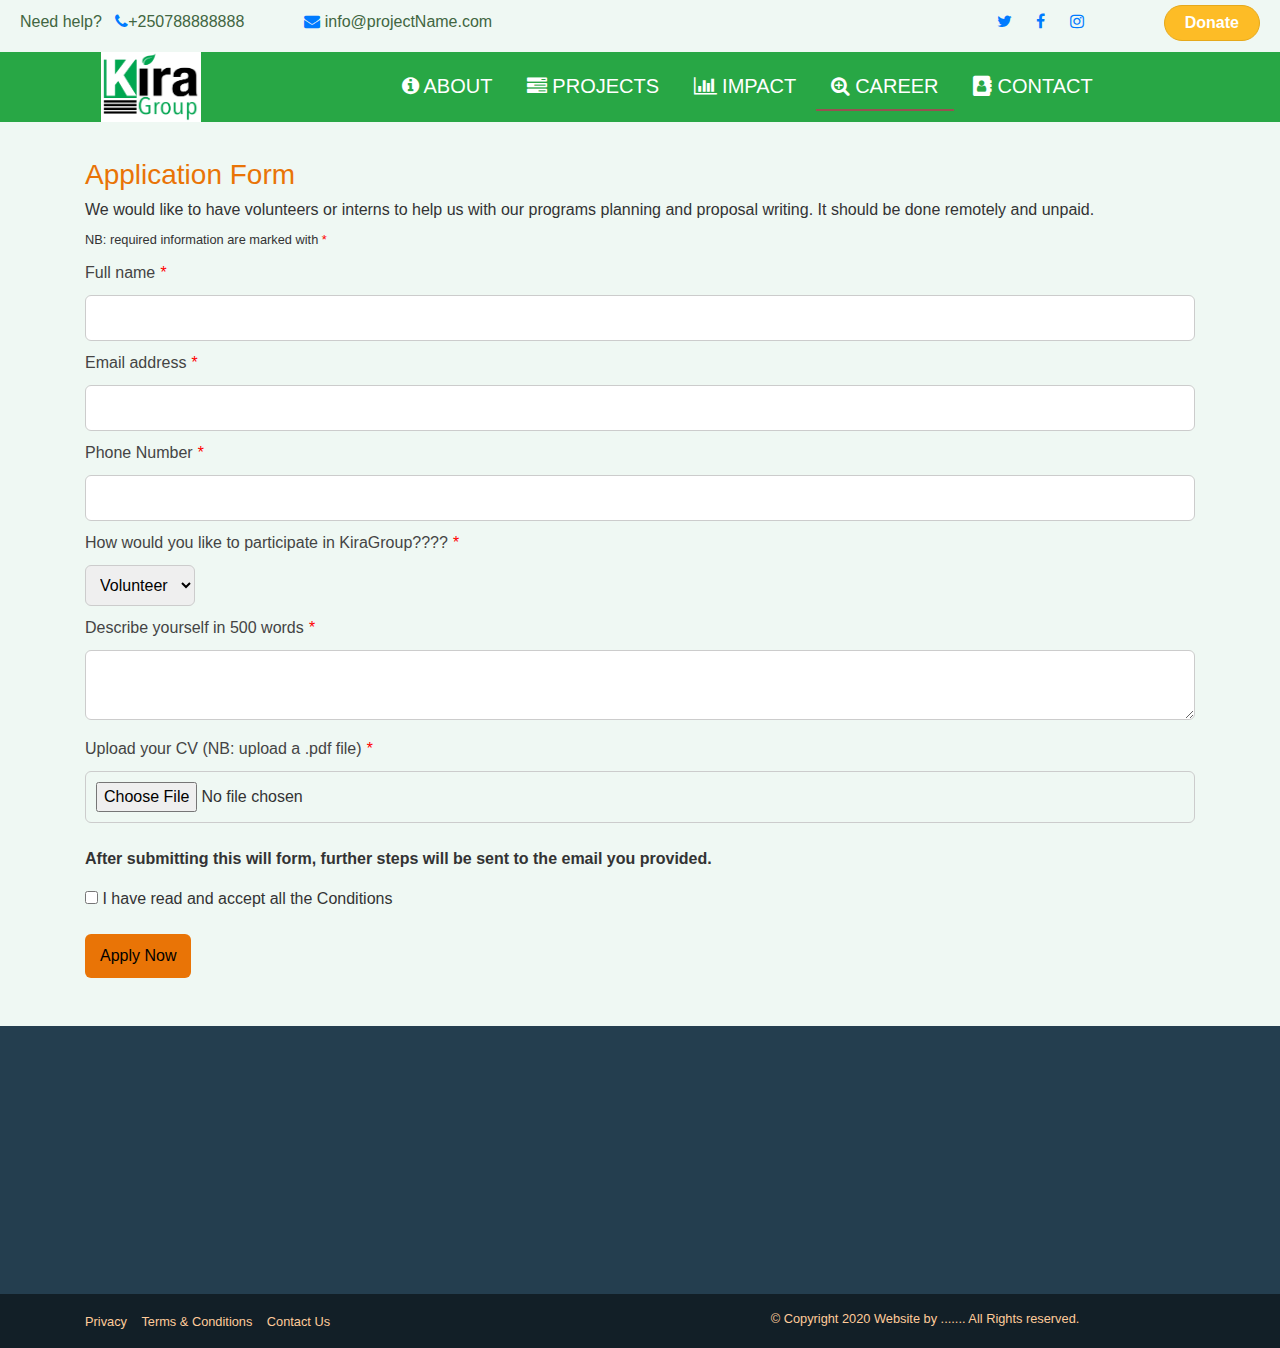
<file: career.html>
<!DOCTYPE html>
<html>
<head>
	<title>Kiragroup.org</title>
	<meta http-equiv="Content-Type" content="text/html;charset=UTF-8">
	<meta name="viewport" content="width=device-width, initial-scale=1">
	<link rel="icon" type="image/jpg" href="src/logo.jpg">
	<link rel="stylesheet" href="css/bootstrap.min.css">
	<link rel="stylesheet" href="css/font-awesome.min.css">
	<link rel="stylesheet" href="css/animate.min.css">
	<link rel="stylesheet" href="css/carousel.min.css">
	<link rel="stylesheet" href="css/theme.default.css">
	<link rel="stylesheet" href="css/main.css">
</head>
<body>
	<nav class="fixed-top nv-header">
		<div class="head-contacts">
			<ul class="left">
				<li>Need help? &nbsp;&nbsp;<i class="fa fa-phone"></i>+250788888888</li>
				<li>
					<i class="fa fa-envelope"></i> 
        	<a href="mailto:info@pjct.com">info@projectName.com</a>
				</li>
			</ul>
			<ul class="right">
				<li class="donate">
					<a href="#"><button>Donate</button></a>
				</li>
				<li>
					<a href="#"><i  class="fa fa-twitter"></i></a>
					<a href="#"><i class="fa fa-facebook"></i></a>
					<a href="#"><i class="fa fa-instagram"></i></a>
				</li>
			</ul>
		</div>
		<div class="nv-br nv-impacts">
			<div class="container">
				<nav class="navbar navbar-expand-lg navbar-light py-0">
					<a class="navbar-brand py-0" href="/">
						<img src="src/logo-h.jpg" alt="KilaGroup" class="logo">
					</a>
					<button class="navbar-toggler" type="button" data-toggle="collapse" data-target="#navbarSupportedContent" aria-controls="navbarSupportedContent" aria-expanded="false" aria-label="Toggle navigation">
						<span class="toggler-icon"><i class="fa fa-bars"></i></span>
					</button>
				
					<div class="collapse navbar-collapse" id="navbarSupportedContent">
						<div class="tabs">
							<ul>
								<li><a href="./index.html#about"><i class="fa fa-info-circle"></i> about</a></li>
								<li>
									<div class="dropdown">
										<span><i class="fa fa-tasks"></i> Projects</span>
										<div class="dropdown-content">
												<a href="programs.html#education">Kira Education</a>
												<a href="programs.html#rubyiruko">Kira Rubyiruko</a>
												<a href="programs.html#tech">Kira Tech</a>
												<a href="programs.html#professional">Kira Professional</a>
												<a href="programs.html#muhinzi">Kira Muhinzi</a>
												<a href="programs.html#health">Kira Health</a>
										</div>
								</div>
								</li>
								<li><a href="impact.html"><i class="fa fa-bar-chart"></i> Impact</a></li>
								<li class="active-li"><a href="career.html"><i class="fa fa-search-plus"></i> Career</a></li>
								<li><a href="contact.html"><i class="fa fa-address-book"></i> Contact</a></li>
							</ul>
						</div>
					</div>
				</nav>
			</div>
		</div>
	</nav>
	<section id="sliders">
		<div class="contacts career py-5">
      <div class="container">
				<div class="form career-form">
					<h3>Application Form</h3>
					<h6>We would like to have volunteers or  interns to help us with our programs planning and proposal writing. It should be done remotely and unpaid.</h6>
					<small>NB: required information are marked with <font color="red">*</font></small>
					<form action="#" method="post" autocomplete="off">
						<span>Full name <i>*</i></span>
						<input type="text" name="name" required>
						<span>Email address <i>*</i></span>
						<input type="email" name="name" required>
						<span>Phone Number <i>*</i></span>
						<input type="text" name="name" required>
						<span>How would you like to participate in KiraGroup???? <i>*</i></span>
						<select name="position">
							<option value="volunteer">Volunteer</option>
							<option value="intern">Intern</option>
							<option value="planning">Planning</option>
							<option value="proposal">Proposal</option>
						</select>
						<span>Describe yourself in 500 words <i>*</i></span>
						<textarea name="description" required maxlength="500"></textarea>
						<span>Upload your CV (NB: upload a .pdf file) <i>*</i></span>
						<input type="file" name="cv">
						<br><br>
						<p><b>After submitting this will form, further steps will be sent to the email you provided.</b></p>
						<input type="checkbox" name="accept" value="accepted" required style="display: inline;width: auto;"> <label>I have read and accept all the Conditions</label>
						<br>
						<button type="submit">Apply Now</button>
					</form>
				</div>
      </div>
      </div>
    </div>
  </section>
	
	
	<section id="footer">
		<div class="main">
			<div class="container wow fadeInUp">
				<div class="row">
					<div class="col-md-3 separate2">
						<h3>KiraGroup</h3>
						<p>Igire Rwanda Organization envisions world to be a place where youth and women are inspired and supported to achieve the future they want.</p>
					</div>
					<div class="col-md-3 separate2">
						<h3>CONTACT</h3>
						<p><i class="fa fa-phone"></i> <a href="tel:250-788-888-888">07888888</a></p>
						<p><i class="fa fa-mobile" style="font-size: 24px;"></i> <a href="tel:250-788-888-888">SMS message</a></p>
						<p><i class="fa fa-map-marker"></i> Address</p>
						<p><i class="fa fa-envelope"></i> <a href="mailto:info@pjct.com">Email:info@projectName.com</a></p>
					</div>
					<div class="col-md-3 separate2">
						<h3>PRODUCT</h3>
						<p><a href="#">About us</a></p>
						<p><a href="#">Mission</a></p>
						<p><a href="#">Vision</a></p>
					</div>
					<div class="col-md-3 separate2">
						<h3>FOLLOW US</h3>
						<p><a href="#"><div class="ic"><i class="fa fa-facebook"></i></div> Facebook</a></p>
						<p class="mt-2"><a href="#"><div class="ic"><i class="fa fa-instagram"></i></div> Istagram</a></p>
						<p class="mt-2"><a href="#"><div class="ic"><i class="fa fa-twitter"></i></div> Twitter</a></p>
					</div>
				</div>
			</div>
		</div><!--/Main-->
		<div class="main-sub">
			<div class="container">
				<div class="row">
					<div class="col-md-6">
						<a href="#"><small>Privacy</small></a>
						<a href="#"><small>Terms & Conditions</small></a>
						<a href="#"><small>Contact Us</small></a>
					</div>
					<div class="col-md-6">
						<div class="centered">
							<small>&copy; Copyright 2020 Website by ....... All Rights reserved.</small>
						</div>
					</div>
				</div>
			</div>
		</div>
	</section>

	<div class="to-top top-hd shadow" id="ttp"><i class="fa fa-chevron-up"></i></div>
<script src="js/jquery.min.js"></script>
<script src="js/bootstrap.min.js"></script>
<script src="js/carousel.js"></script>
<script src="js/wow.min.js"></script>
<script src="js/main.js"></script>
</body>
</html>
</file>
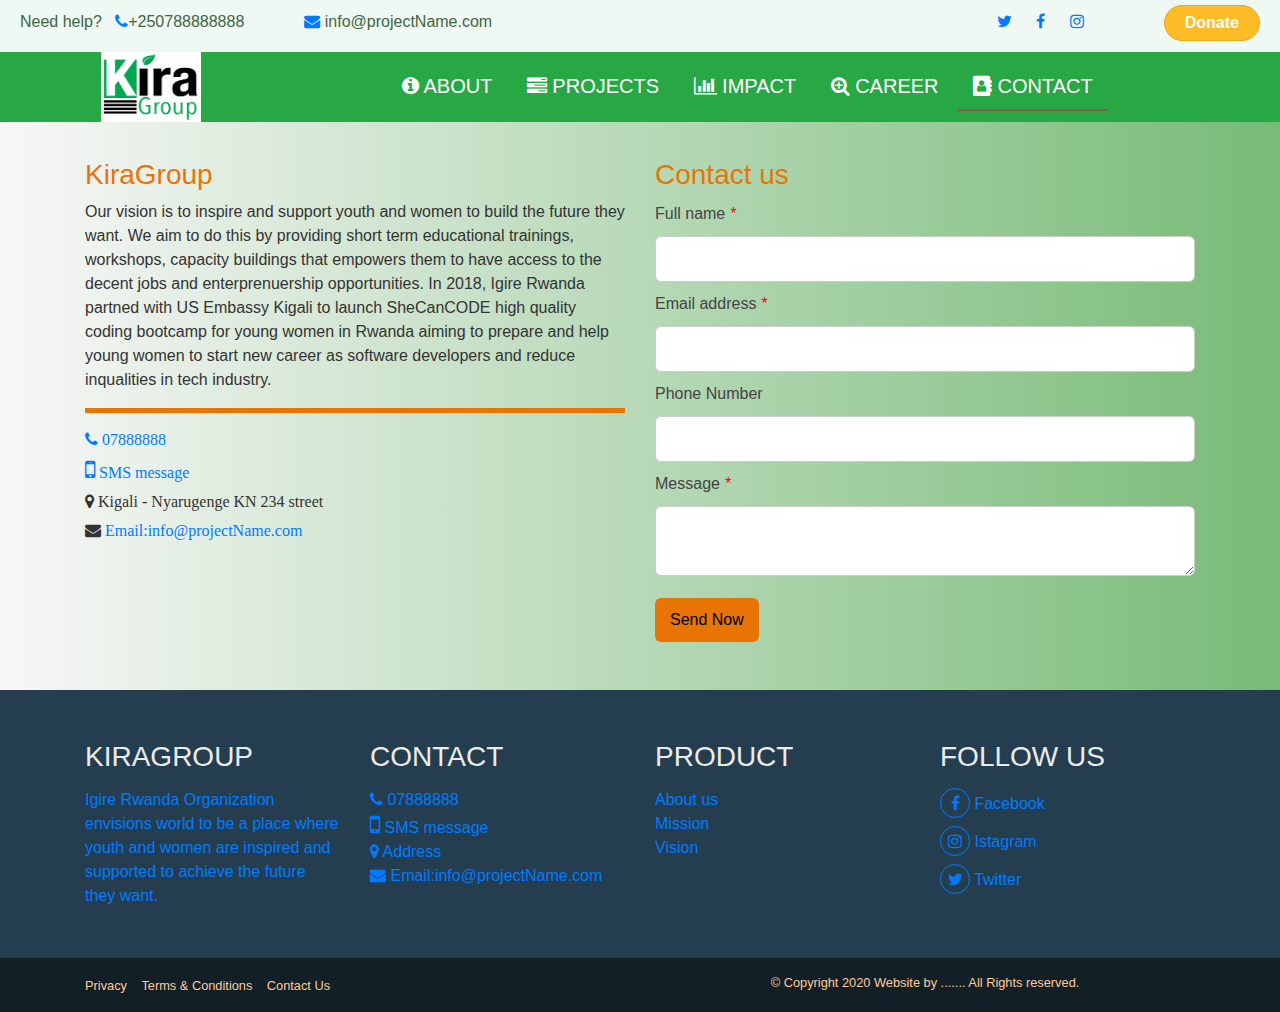
<file: contact.html>
<!DOCTYPE html>
<html>
<head>
	<title>Kiragroup.org</title>
	<meta http-equiv="Content-Type" content="text/html;charset=UTF-8">
	<meta name="viewport" content="width=device-width, initial-scale=1">
	<link rel="icon" type="image/jpg" href="src/logo.jpg">
	<link rel="stylesheet" href="css/bootstrap.min.css">
	<link rel="stylesheet" href="css/font-awesome.min.css">
	<link rel="stylesheet" href="css/animate.min.css">
	<link rel="stylesheet" href="css/carousel.min.css">
	<link rel="stylesheet" href="css/theme.default.css">
	<link rel="stylesheet" href="css/main.css">
</head>
<body>
	<nav class="fixed-top nv-header">
		<div class="head-contacts">
			<ul class="left">
				<li>Need help? &nbsp;&nbsp;<i class="fa fa-phone"></i>+250788888888</li>
				<li>
					<i class="fa fa-envelope"></i> 
        	<a href="mailto:info@pjct.com">info@projectName.com</a>
				</li>
			</ul>
			<ul class="right">
				<li class="donate">
					<a href="#"><button>Donate</button></a>
				</li>
				<li>
					<a href="#"><i  class="fa fa-twitter"></i></a>
					<a href="#"><i class="fa fa-facebook"></i></a>
					<a href="#"><i class="fa fa-instagram"></i></a>
				</li>
			</ul>
		</div>
		<div class="nv-br nv-impacts">
			<div class="container">
				<nav class="navbar navbar-expand-lg navbar-light py-0">
					<a class="navbar-brand py-0" href="/">
						<img src="src/logo-h.jpg" alt="KilaGroup" class="logo">
					</a>
					<button class="navbar-toggler" type="button" data-toggle="collapse" data-target="#navbarSupportedContent" aria-controls="navbarSupportedContent" aria-expanded="false" aria-label="Toggle navigation">
						<span class="toggler-icon"><i class="fa fa-bars"></i></span>
					</button>
				
					<div class="collapse navbar-collapse" id="navbarSupportedContent">
						<div class="tabs">
							<ul>
								<li><a href="/#about"><i class="fa fa-info-circle"></i> about</a></li>
								<li>
									<div class="dropdown">
										<span><i class="fa fa-tasks"></i> Projects</span>
										<div class="dropdown-content">
												<a href="programs.html#education">Kira Education</a>
												<a href="programs.html#rubyiruko">Kira Rubyiruko</a>
												<a href="programs.html#tech">Kira Tech</a>
												<a href="programs.html#professional">Kira Professional</a>
												<a href="programs.html#muhinzi">Kira Muhinzi</a>
												<a href="programs.html#health">Kira Health</a>
										</div>
								</div>
								</li>
								<li><a href="impact.html"><i class="fa fa-bar-chart"></i> Impact</a></li>
								<li><a href="career.html"><i class="fa fa-search-plus"></i> Career</a></li>
								<li class="active-li"><a href="contact.html"><i class="fa fa-address-book"></i> Contact</a></li>
							</ul>
						</div>
					</div>
				</nav>
			</div>
		</div>
	</nav>
	<section id="sliders">
		<div class="contacts py-5">
      <div class="container">
        <div class="row">
        <div class="col-md-6">
          <div class="form">
            <h3>KiraGroup</h3>
						<p>Our vision is to inspire and support youth and women to build the future they want. We aim to do this by providing short term educational trainings, workshops, capacity buildings that empowers them to have access to the decent jobs and enterprenuership opportunities. In 2018, Igire Rwanda partned with US Embassy Kigali to launch SheCanCODE high quality coding bootcamp for young women in Rwanda aiming to prepare and help young women to start new career as software developers and reduce inqualities in tech industry.</p>
						<div class="contact-us">
							<p><a href="tel:250-788-888-888"><i class="fa fa-phone"></i> 07888888</a></p>
							<p><a href="sms:250-788-888-888"><i class="fa fa-mobile" style="font-size: 24px;"></i> SMS message</a></p>
							<p><i class="fa fa-map-marker"></i> Kigali - Nyarugenge KN 234 street</p>
							<p><i class="fa fa-envelope"></i> <a href="mailto:info@pjct.com">Email:info@projectName.com</a></p>
						</div>
          </div>
        </div>
        <div class="col-md-6">
          <div class="form">
            <h3>Contact us</h3>
            <form action="#" method="post">
              <span>Full name <i>*</i></span>
              <input type="text" name="name" required>
              <span>Email address <i>*</i></span>
              <input type="email" name="name" required>
              <span>Phone Number</span>
              <input type="text" name="name">
              <span>Message <i>*</i></span>
              <textarea name="message"></textarea>
              <button type="submit">Send Now</button>
            </form>
          </div>
        </div>
      </div>
      </div>
    </div>
  </section>
	
	
	<section id="footer">
		<div class="main">
			<div class="container wow fadeInUp">
				<div class="row">
					<div class="col-md-3 separate2">
						<h3>KiraGroup</h3>
						<p>Igire Rwanda Organization envisions world to be a place where youth and women are inspired and supported to achieve the future they want.</p>
					</div>
					<div class="col-md-3 separate2">
						<h3>CONTACT</h3>
						<p><i class="fa fa-phone"></i> <a href="tel:250-788-888-888">07888888</a></p>
						<p><i class="fa fa-mobile" style="font-size: 24px;"></i> <a href="tel:250-788-888-888">SMS message</a></p>
						<p><i class="fa fa-map-marker"></i> Address</p>
						<p><i class="fa fa-envelope"></i> <a href="mailto:info@pjct.com">Email:info@projectName.com</a></p>
					</div>
					<div class="col-md-3 separate2">
						<h3>PRODUCT</h3>
						<p><a href="#">About us</a></p>
						<p><a href="#">Mission</a></p>
						<p><a href="#">Vision</a></p>
					</div>
					<div class="col-md-3 separate2">
						<h3>FOLLOW US</h3>
						<p><a href="#"><div class="ic"><i class="fa fa-facebook"></i></div> Facebook</a></p>
						<p class="mt-2"><a href="#"><div class="ic"><i class="fa fa-instagram"></i></div> Istagram</a></p>
						<p class="mt-2"><a href="#"><div class="ic"><i class="fa fa-twitter"></i></div> Twitter</a></p>
					</div>
				</div>
			</div>
		</div><!--/Main-->
		<div class="main-sub">
			<div class="container">
				<div class="row">
					<div class="col-md-6">
						<a href="#"><small>Privacy</small></a>
						<a href="#"><small>Terms & Conditions</small></a>
						<a href="#"><small>Contact Us</small></a>
					</div>
					<div class="col-md-6">
						<div class="centered">
							<small>&copy; Copyright 2020 Website by ....... All Rights reserved.</small>
						</div>
					</div>
				</div>
			</div>
		</div>
	</section>

	<div class="to-top top-hd shadow" id="ttp"><i class="fa fa-chevron-up"></i></div>
<script src="js/jquery.min.js"></script>
<script src="js/bootstrap.min.js"></script>
<script src="js/carousel.js"></script>
<script src="js/wow.min.js"></script>
<script src="js/main.js"></script>
</body>
</html>
</file>
<file: css/theme.default.css>
/**
 * Owl Carousel v2.3.4
 * Copyright 2013-2018 David Deutsch
 * Licensed under: SEE LICENSE IN https://github.com/OwlCarousel2/OwlCarousel2/blob/master/LICENSE
 */
/*
 * 	Default theme - Owl Carousel CSS File
 */
.owl-theme .owl-nav {
  margin-top: 10px;
  text-align: center;
  -webkit-tap-highlight-color: transparent; }
  .owl-theme .owl-nav [class*='owl-'] {
    color: #FFF;
    font-size: 14px;
    margin: 5px;
    padding: 4px 7px;
    background: #D6D6D6;
    display: inline-block;
    cursor: pointer;
    border-radius: 3px; }
    .owl-theme .owl-nav [class*='owl-']:hover {
      background: #869791;
      color: #FFF;
      text-decoration: none; }
  .owl-theme .owl-nav .disabled {
    opacity: 0.5;
    cursor: default; }

.owl-theme .owl-nav.disabled + .owl-dots {
  margin-top: 10px; }

.owl-theme .owl-dots {
  text-align: center;
  -webkit-tap-highlight-color: transparent; }
  .owl-theme .owl-dots .owl-dot {
    display: inline-block;
    zoom: 1;
    *display: inline; }
    .owl-theme .owl-dots .owl-dot span {
      width: 10px;
      height: 10px;
      margin: 5px 7px;
      background: #D6D6D6;
      display: block;
      -webkit-backface-visibility: visible;
      transition: opacity 200ms ease;
      border-radius: 30px; }
    .owl-theme .owl-dots .owl-dot.active span, .owl-theme .owl-dots .owl-dot:hover span {
      background: #869791; }
</file>
<file: css/main.css>
body {
	background: #fff;
	font-family: "Open Sans", Arial, sans-serif;
	color: #333;
}
button,
a {
	outline: none !important;
}
.nv-header {
	background: #eff8f3;
}
.scrolled {
	margin-top: -50px;
}
.navbar-light .navbar-toggler {
	border: 1px solid #e6a91b;
	color: #fff;
}
.active-li {
	border-bottom: 2px solid rgb(151, 81, 81);
}
.head-contacts {
	margin-bottom: 52px;
	padding: 0px 10px;
	font-size: 16px;
	color: #333;
	transition: 1s;
}
.head-contacts i {
	color: #007bff;
}
.head-contacts .left {
	list-style: none;
	margin: 0px;
	padding: 0px;
	color: rgb(65, 102, 65);
}
.learn-more {
	border: 3px solid #fdbc26;
	color: #fff;
	padding: 5px 15px;
	border-radius: 30px;
	background: transparent;
	font-weight: 600;
	outline: none;
}
.learn-more-g {
	background: rgb(50, 156, 50);
	border: 3px solid green;
	color: #fff;
	padding: 10px 15px;
	border-radius: 30px;
	font-weight: 600;
	outline: none;
	float: right;
	transition: 0.4s;
}
.learn-more-g:hover {
	background: green;
}
.head-contacts .left li a {
	color: rgb(65, 102, 65);
}
.head-contacts .left li:first-child {
	padding: 10px;
}
.head-contacts .left li {
	float: left;
	padding: 10px 50px;
}
.nv-impacts {
	border: none !important;
}
.head-contacts .right li {
	float: right;
	padding: 10px;
}
.head-contacts .right li i {
	padding: 0px 10px;
}
.donate {
	margin-left: 50px;
	margin-top: -5px;
}
.donate button {
	border: 1px solid #e6a91b;
	padding: 5px 20px;
	border-radius: 20px;
	background: #fdbc26;
	outline: none;
	color: #fff;
	font-weight: 600;
	transition: 0.5s;
}
.donate button:hover {
	background: #e6a91b;
}
.head-contacts .right {
	list-style: none;
	margin: 0px;
	padding: 0px;
}
.nv-br h3 {
	color: #ffff;
}
.nv-br {
	background: #28a745;
	color: #fff;
	border-bottom: 1px solid #1d3342;
}
.full {
	width: 100%;
}
.lg-container {
	width: 200px;
	background: rgb(151, 81, 81);
	position: relative;
}
.tabs {
	margin-left: 170px;
}
.tabs ul {
	margin: auto;
	padding: 0px;
}
.tabs ul li {
	list-style: none;
	display: inline-block;
	padding: 8px 15px;
	text-transform: uppercase;
}
.tabs ul li:hover {
	border-bottom: 2px solid rgb(151, 81, 81);
	cursor: pointer;
}
.tabs ul li a {
	font-family: "Roboto", sans-serif;
	font-weight: 500;
	font-size: 20px;
	color: #fff;
	text-decoration: none;
}
#sliders {
	margin-top: 110px;
}
/* crsl */
.slide-cont {
	position: relative;
	height: 100vh;
}
.slide-cont img {
	width: 100%;
	height: 100%;
	object-fit: cover;
}
.slide-cont .slider-caption {
	position: absolute;
	top: 0px;
	left: 0px;
	width: 100%;
	height: 100%;
	background: rgba(0, 0, 0, 0.6);
}
.slide-cont .slider-caption .captions {
	top: 25%;
	margin-left: 10%;
	position: absolute;
	z-index: 1;
	border-left: 10px solid #fff;
}
.slide-cont .slider-caption .captions::before {
	content: "";
	background: #fff;
	height: 10px;
	width: 70%;
	position: absolute;
	left: 0;
	-webkit-animation-duration: 1s;
	animation-duration: 1s;
	-webkit-animation-fill-mode: both;
	animation-fill-mode: both;
	animation-name: fadeInRight;
	animation-delay: 0s;
}
.slide-cont .slider-caption .captions::after {
	content: "";
	background: #fff;
	height: 10px;
	width: 50%;
	position: absolute;
	left: -10px;
	-webkit-animation-duration: 1s;
	animation-duration: 1s;
	-webkit-animation-fill-mode: both;
	animation-fill-mode: both;
	animation-name: fadeInLeft;
	animation-delay: 0s;
}
.slide-cont .slider-caption .captions .capt-contents {
	padding: 30px 20px;
}
.slide-cont .slider-caption .captions .capt-contents h2 {
	font-weight: 300;
	font-size: 25px;
	color: #fff;
}
.slide-cont .slider-caption .captions .capt-contents h1 {
	font-size: 35px;
	font-weight: 600;
	margin: 5px 0 20px;
	word-spacing: 3px;
	color: #fff;
}
.slide-cont .slider-caption .captions .capt-contents h4 {
	font-size: 18px;
	font-weight: 300;
	line-height: 36px;
	color: #fff;
}
/* /crsl */
.top-hd {
	opacity: 0;
}
.to-top {
	position: fixed;
	bottom: 0;
	right: 0;
	background: #333;
	color: #fff;
	z-index: 1000;
	margin-right: 30px;
	margin-bottom: 40px;
	width: 60px;
	height: 60px;
	border-radius: 50%;
	display: flex;
	justify-content: center;
	align-items: center;
	transition: 1s;
	cursor: pointer;
}
.to-top:hover {
	background: #243e4f;
}
.about-text {
	border-left: 15px solid #e97406;
	padding: 10px 0px;
	padding-left: 15px;
}
.about-text p {
	font-family: "Open Sans", sans-serif;
	line-height: 1.6;
	font-weight: 600;
}
.about-text p:nth-child(2) {
	font-style: italic;
	font-family: "Times New Roman", Times, serif;
	font-size: 20px;
	font-weight: normal;
}
.about-pro h2 {
	font-weight: 500;
	font-family: "Open Sans", Arial, sans-serif;
	color: #333;
	font-size: 45px;
}
.missions {
	background: url("../src/mission.jpg");
	background-repeat: no-repeat;
	background-attachment: scroll;
	background-size: 100%;
}
.missions p {
	font-weight: 500;
	line-height: 1.8;
	color: #444;
}
.missions h1 {
	color: #000;
}
.programs {
	background: url("../src/programs.jpg");
	background-repeat: no-repeat;
	background-attachment: fixed;
	background-size: 100%;
}

.pop-up {
	position: fixed;
	left: 0;
	top: 0;
	width: 100%;
	height: 100%;
	background-color: rgba(0, 0, 0, 0.5);
	opacity: 0;
	z-index: 100;
	visibility: hidden;
	transform: scale(1.1);
	transition: visibility 0s linear 0.25s, opacity 0.25s 0s, transform 0.25s;
}
.pop-up-content {
	position: absolute;
	top: 50%;
	left: 50%;
	transform: translate(-50%, -50%);
	background-image: linear-gradient(to left, #607a66 0%, #28a745 100%);
	padding: 1rem 1.5rem;
	width: 40%;
	color: #fff;
}
.pop-h {
	font-size: 24px;
	font-weight: 700;
	border-bottom: 1px solid rgb(230, 230, 230);
	padding: 0px 5px;
	padding-bottom: 10px;
}
.pop-c-m {
	margin-top: 15px;
	padding: 0px 5px;
}
.pop-c {
	padding-bottom: 10px;
}
.cls {
	float: right;
	width: 1.5rem;
	line-height: 1.5rem;
	text-align: center;
	cursor: pointer;
	border-radius: 0.25rem;
	font-weight: 700;
	font-size: 30px;
	color: rgb(192, 192, 192);
}
.show-pop-up {
	opacity: 1;
	visibility: visible;
	transform: scale(1);
	transition: visibility 0s linear 0s, opacity 0.25s 0s, transform 0.25s;
}

.programs-container h2 {
	font-weight: 700;
}
.programs-container {
	background: rgba(0, 0, 0, 0.8);
	color: #fff;
	padding-bottom: 50px;
}
.shadow-p {
	box-shadow: 5px 0.1rem 1rem rgb(0, 0, 0);
}
.program-h {
	display: inline-block;
	border-bottom: 2px solid green;
	border-left: 2px solid green;
	margin-bottom: 20px;
	padding-left: 10px;
}
.program-h h3 {
	font-size: 20px;
	font-weight: 500;
}
.program p {
	font-size: 18px;
	font-weight: 500;
}
.program {
	padding: 30px 15px;
	height: 250px;
}
.successfull {
	height: 400px;
	padding: 15px;
}
.successfull .img {
	display: flex;
	justify-content: center;
	align-items: center;
}
.successfull .img img {
	width: 200px;
	height: 200px;
	border-radius: 50%;
	border: 2px solid #e97406;
}
.successfull button {
	width: 100%;
	background: #243e4f;
	color: #fff;
	border: none;
	border-radius: 25px;
	padding: 10px 15px;
}
.join-us {
	background: url(../src/join.JPG);
	background-size: 100%;
	background-attachment: fixed;
	background-repeat: no-repeat;
	height: 500px;
	position: relative;
}
.join {
	position: absolute;
	right: 0;
	background: hsl(20, 85%, 56%);
	opacity: 0.92;
	margin-top: 10%;
	margin-right: 50px;
	width: 700px;
	padding: 20px;
	color: #fff;
}
.join h2 {
	font-weight: 700;
	font-size: 30px;
}
.join h1 {
	font-weight: 700;
	font-size: 40px;
}
.join button {
	border: 3px solid #fff;
	background: transparent;
	padding: 10px 40px;
	color: #fff;
	font-weight: bold;
	font-size: 24px;
}
.join {
	outline: none;
}
.centered {
	display: flex;
	justify-content: center;
	align-items: center;
}
.paterners img {
	width: 150px;
	height: 150px;
	border-radius: 50%;
	border: 2px solid #243e4f;
}
.main {
	background: #243e4f;
	color: #007bff;
	padding: 50px 0px;
}
.main h3 {
	margin-bottom: 15px;
	color: rgb(235, 235, 235);
	text-transform: uppercase;
}
.main p {
	margin: 0px;
	color: #007bff;
}
.main p a {
	color: #007bff;
}
.ic {
	display: inline-block;
	height: 30px;
	width: 30px;
	border-radius: 50%;
	border: 1px solid #007bff;
	text-align: center;
	padding-top: 3px;
}
.main-sub {
	background: #121f27;
	color: #ffcb9a;
	padding: 15px;
}
.hdr {
	margin: 0px;
	padding: 0px;
}
.hdr-li {
	list-style: none;
	display: inline-block;
}
.main-sub a {
	color: #ffcb9a;
	padding-right: 10px;
}
.logo {
	height: 70px;
	width: 100px;
}
.dropdown {
	position: relative;
	display: inline-block;
}
.dropdown span {
	cursor: pointer;
	font-family: "Roboto", sans-serif;
	font-weight: 500;
	font-size: 20px;
	color: #fff;
}
.dropdown a {
	display: block;
	padding: 0px 15px;
	border-bottom: 1px solid #ccc;
	text-transform: capitalize;
}
.dropdown a:hover {
	cursor: pointer;
	background: #28a745;
}
.dropdown-content {
	display: none;
	margin-top: -5px;
	margin-left: -15px;
	position: absolute;
	background-color: rgba(0, 0, 0, 0.7);
	min-width: 160px;
	width: 500px;
	padding: 20px 0px;
	z-index: 1;
	text-align: left;
	border-top: 10px solid #28a745;
}
.dropdown-content::before {
	position: absolute;
	width: 10px;
	height: 10px;
	left: 0;
	margin-left: 25px;
	margin-top: -25px;
	content: "";
	transform: rotate(45deg);
	background: rgba(0, 0, 0, 0.7);
}
.dropdown:hover .dropdown-content {
	display: block;
}
.impacts {
	height: 400px;
	background: #28a745;
	border-bottom-left-radius: 50%;
	border-bottom-right-radius: 50%;
	padding: 10px 15px;
	padding-top: 60px;
	font-weight: 500;
}
.impacts p:first-child {
	font-size: 40px;
}
.impacts p:last-child {
	color: #ffcb9a;
}

.contacts {
	background-image: linear-gradient(
		to right,
		#f7f7f7 0%,
		rgb(119, 187, 119) 100%
	);
}
.contacts .form {
	display: block;
	margin-left: auto;
	margin-right: auto;
}
.contacts .form button {
	margin-top: 15px;
	background: #e97406;
	padding: 10px 15px;
	border: none;
	border-radius: 6px;
}
.contacts .form h3 {
	color: #e97406;
}
.contacts .form span i {
	color: red;
}
.contacts .form span {
	display: block;
	margin: 10px 0px;
	color: #444;
}
.contacts .form input,
.contacts .form textarea {
	width: 100%;
	border: 1px solid #ccc;
	border-radius: 6px;
	padding: 10px;
	outline: none;
}
.contacts .form select {
	border: 1px solid #ccc;
	border-radius: 6px;
	padding: 10px;
	outline: none;
}
.contact-us p {
	margin-bottom: 5px;
	font-family: cursive;
}
.contact-us {
	margin-top: 10px;
	padding: 15px 0px;
	border-top: 5px solid #e97406;
}
.career {
	background: #eff8f3;
}
.impact-img {
	width: 100%;
}
#sliders.index {
	margin-top: 80px;
}
.education {
	background: #28a745;
	position: relative;
}
.programs-body {
	background: #eff8f3;
}
.rubyiruko {
	background: #eff8f3;
	position: relative;
	top: 0;
	margin-top: -150px;
}
.program-title {
	color: #e6a91b;
}
.program-details {
	font-family: cursive, serif;
	font-size: 1.3em;
}
.program-details li {
	font-family: serif;
	color: teal;
}
.program-im-lrg {
	padding: 10px;
	width: 100%;
}
.muhinzi {
	background-attachment: fixed;
	background-image: url(../src/muhinzi-bg.jpg);
	background-repeat: no-repeat;
}
.tech {
	background-image: url(../src/tech-bg.jpg);
	background-repeat: no-repeat;
	background-size: 100% 100%;
	background-attachment: fixed;
}
.divider-img {
	position: absolute;
	bottom: 0;
	left: 0;
	width: 100%;
	height: 300px;
}
.deco-layer {
	-webkit-transition: -webkit-transform 0.5s;
	transition: transform 0.5s;
}
.program-contents {
	margin-bottom: 200px;
}
.rounded-img {
	width: 100%;
	height: 250px;
	border-radius: 10px;
}
.career-form input,
.career-form select,
.career-form textarea {
	transition: 0.3s;
}
.career-form input:focus,
.career-form select:focus,
.career-form textarea:focus {
	border-color: #007bff;
	box-shadow: 1px 0px 10px #007bff;
}
@media (max-width: 786px) {
	.head-contacts .left {
		display: none;
	}
	#tabs-header {
		padding: 0px 5px;
		margin: 0px 5px;
	}
	.tabs ul li {
		padding: 5px;
	}
	.tabs ul li a {
		font-size: 16px;
	}
	.missions {
		height: auto;
		background-size: 100% 100%;
	}
	.missions p {
		color: #eff8f3;
	}
	.programs {
		background-size: 100% 50%;
		background-repeat: repeat;
	}
	.program {
		height: auto;
	}
	.program button {
		margin-bottom: 10px;
	}
	.join-us {
		background-size: 100% 80%;
		height: 400px;
	}
	.join {
		width: auto;
		margin-right: 15px;
	}
	.donate {
		margin-left: 0px;
	}
	.slide-cont .slider-caption .captions .capt-contents h1 {
		font-size: 24px;
	}
	.separate {
		margin-bottom: 10px;
	}
	.separate2 {
		margin-bottom: 15px;
	}
	.successfull {
		height: auto;
	}
	.successfull .img img {
		width: 100px;
		height: 100px;
	}
	.tabs {
		margin: 0px;
		border-top: 1px solid #ccc;
	}
	.tabs ul li {
		display: block;
	}
	.impacts {
		height: auto;
		padding: 15px;
		padding-bottom: 60px;
	}
	.impacts p:first-child {
		font-size: 18px;
	}
	.pop-up {
		z-index: 2000;
	}
	.pop-up-content {
		width: 90%;
	}
	.slide-cont .slider-caption .captions .capt-contents h2 {
		font-size: 18px;
	}
	.slide-cont .slider-caption .captions .capt-contents h4 {
		font-size: 16px;
		line-height: 1.5;
	}
	#sliders.index {
		margin-top: 50px;
	}
	.rounded-img {
		height: auto;
	}
}
@media (max-width: 750px) {
	.successfull .img img {
		width: 200px;
		height: 200px;
	}
}

.partners img {
	width: 150px;
	height: 150px;
	border-radius: 50%;
	border: 2px solid #ccc;
}
</file>
<file: css/carousel.min.css>
/**
 * Owl Carousel v2.3.4
 * Copyright 2013-2018 David Deutsch
 * Licensed under: SEE LICENSE IN https://github.com/OwlCarousel2/OwlCarousel2/blob/master/LICENSE
 */
.owl-carousel,.owl-carousel .owl-item{-webkit-tap-highlight-color:transparent;position:relative}.owl-carousel{display:none;width:100%;z-index:1}.owl-carousel .owl-stage{position:relative;-ms-touch-action:pan-Y;touch-action:manipulation;-moz-backface-visibility:hidden}.owl-carousel .owl-stage:after{content:".";display:block;clear:both;visibility:hidden;line-height:0;height:0}.owl-carousel .owl-stage-outer{position:relative;overflow:hidden;-webkit-transform:translate3d(0,0,0)}.owl-carousel .owl-item,.owl-carousel .owl-wrapper{-webkit-backface-visibility:hidden;-moz-backface-visibility:hidden;-ms-backface-visibility:hidden;-webkit-transform:translate3d(0,0,0);-moz-transform:translate3d(0,0,0);-ms-transform:translate3d(0,0,0)}.owl-carousel .owl-item{min-height:1px;float:left;-webkit-backface-visibility:hidden;-webkit-touch-callout:none}.owl-carousel .owl-item img{display:block;width:100%}.owl-carousel .owl-dots.disabled,.owl-carousel .owl-nav.disabled{display:none}.no-js .owl-carousel,.owl-carousel.owl-loaded{display:block}.owl-carousel .owl-dot,.owl-carousel .owl-nav .owl-next,.owl-carousel .owl-nav .owl-prev{cursor:pointer;-webkit-user-select:none;-khtml-user-select:none;-moz-user-select:none;-ms-user-select:none;user-select:none}.owl-carousel .owl-nav button.owl-next,.owl-carousel .owl-nav button.owl-prev,.owl-carousel button.owl-dot{background:0 0;color:inherit;border:none;padding:0!important;font:inherit}.owl-carousel.owl-loading{opacity:0;display:block}.owl-carousel.owl-hidden{opacity:0}.owl-carousel.owl-refresh .owl-item{visibility:hidden}.owl-carousel.owl-drag .owl-item{-ms-touch-action:pan-y;touch-action:pan-y;-webkit-user-select:none;-moz-user-select:none;-ms-user-select:none;user-select:none}.owl-carousel.owl-grab{cursor:move;cursor:grab}.owl-carousel.owl-rtl{direction:rtl}.owl-carousel.owl-rtl .owl-item{float:right}.owl-carousel .animated{animation-duration:1s;animation-fill-mode:both}.owl-carousel .owl-animated-in{z-index:0}.owl-carousel .owl-animated-out{z-index:1}.owl-carousel .fadeOut{animation-name:fadeOut}@keyframes fadeOut{0%{opacity:1}100%{opacity:0}}.owl-height{transition:height .5s ease-in-out}.owl-carousel .owl-item .owl-lazy{opacity:0;transition:opacity .4s ease}.owl-carousel .owl-item .owl-lazy:not([src]),.owl-carousel .owl-item .owl-lazy[src^=""]{max-height:0}.owl-carousel .owl-item img.owl-lazy{transform-style:preserve-3d}.owl-carousel .owl-video-wrapper{position:relative;height:100%;background:#000}.owl-carousel .owl-video-play-icon{position:absolute;height:80px;width:80px;left:50%;top:50%;margin-left:-40px;margin-top:-40px;background:url(owl.video.play.png) no-repeat;cursor:pointer;z-index:1;-webkit-backface-visibility:hidden;transition:transform .1s ease}.owl-carousel .owl-video-play-icon:hover{-ms-transform:scale(1.3,1.3);transform:scale(1.3,1.3)}.owl-carousel .owl-video-playing .owl-video-play-icon,.owl-carousel .owl-video-playing .owl-video-tn{display:none}.owl-carousel .owl-video-tn{opacity:0;height:100%;background-position:center center;background-repeat:no-repeat;background-size:contain;transition:opacity .4s ease}.owl-carousel .owl-video-frame{position:relative;z-index:1;height:100%;width:100%}
</file>
